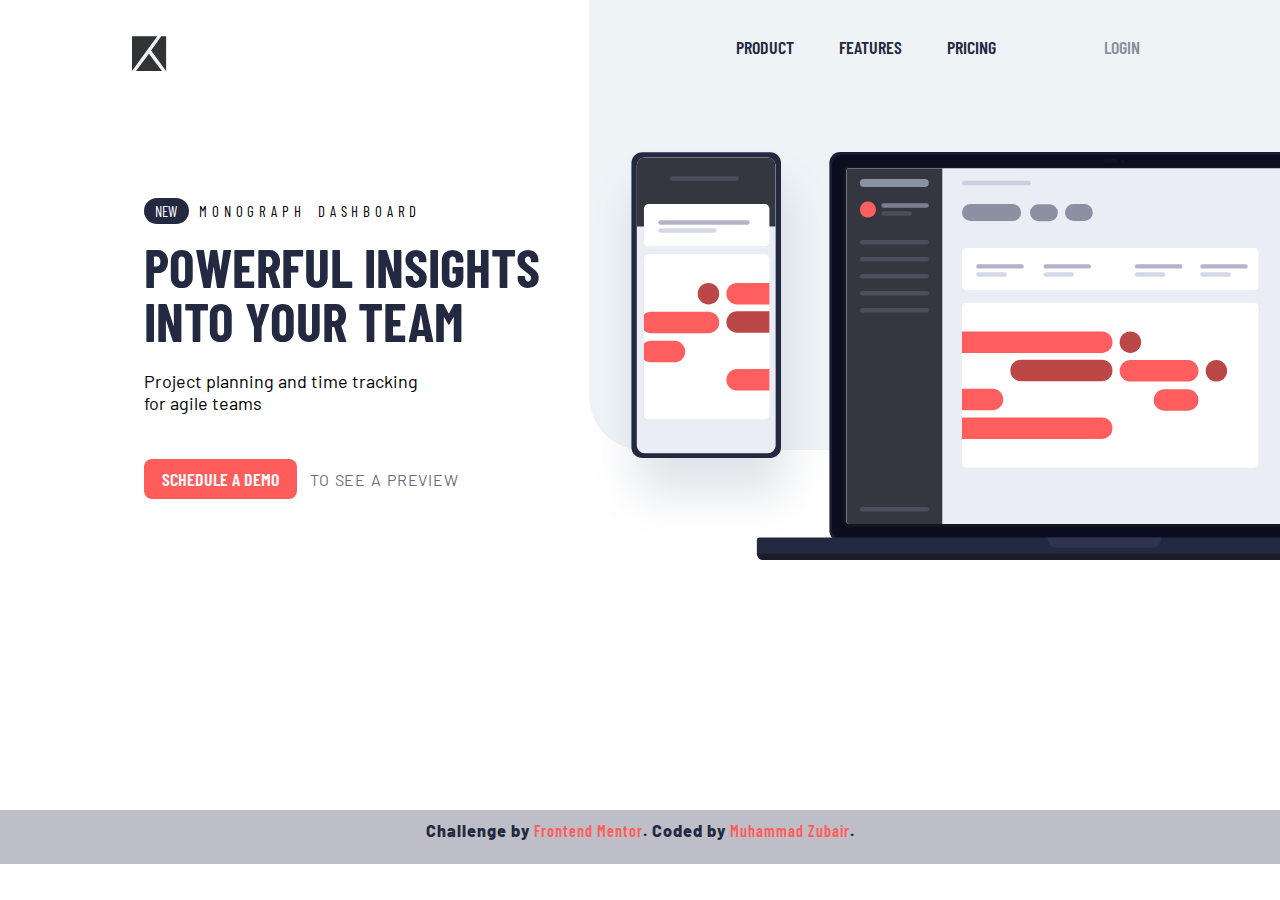
<file: 02. Junior level Projects/project-tracking-intro-component/index.html>
<!DOCTYPE html>
<html lang="en">

<head>
  <meta charset="UTF-8">
  <meta name="viewport" content="width=device-width, initial-scale=1.0">
  <!-- displays site properly based on user's device -->

  <link rel="icon" type="image/png" sizes="32x32" href="./images/favicon-32x32.png">
  <link rel="stylesheet" href="css/styles.css">
  <link rel="preconnect" href="https://fonts.googleapis.com">
  <link rel="preconnect" href="https://fonts.gstatic.com" crossorigin>
  <link href="https://fonts.googleapis.com/css2?family=Barlow&display=swap" rel="stylesheet">
  <title>Frontend Mentor | Project tracking intro component</title>

  <!-- Feel free to remove these styles or customise in your own stylesheet 👍 -->
  <style>
    .attribution a {
      color: hsl(0, 100%, 68%);
      font-weight: 600;
      text-decoration: none;
    }
  </style>
</head>

<body>
  <nav class="navigation">
    <img src="images/logo.svg" alt="">
    <button class="hamburgur" onclick="return toggle_menu(event)"></button>
    <ul>
      <li>PRODUCT</li>
      <li>FEATURES</li>
      <li>PRICING</li>
      <li>LOGIN</li>
    </ul>
  </nav>
  <main class="content">
    <div class="img-devices">
      <img src="images/illustration-devices.svg" alt="">
    </div>
    <div class="content-text">
      <h5><span class="new-tag">NEW</span>MONOGRAPH DASHBOARD</h5>
      <h1>POWERFUL INSIGHTS <br>INTO YOUR TEAM</h1>
      <p>Project planning and time tracking <br>for agile teams</p>
    <form class="form">
      <a href="">SCHEDULE A DEMO</a>
      <span>TO SEE A PREVIEW</span>
    </form>
    </div>
  </main>
  <footer>
    <p class="attribution">
      Challenge by <a href="https://www.frontendmentor.io?ref=challenge" target="_blank">Frontend Mentor</a>.
      Coded by <a href="https://www.linkedin.com/in/muhammad-zubair-b63547176/" target="_blank">Muhammad Zubair</a>.
    </p>
  </footer>
  <script src="js/menu-toggle.js"></script>
</body>

</html>
</file>
<file: 02. Junior level Projects/project-tracking-intro-component/css/styles.css>
@import url('https://fonts.googleapis.com/css2?family=Barlow&display=swap');
@import url('https://fonts.googleapis.com/css2?family=Barlow+Condensed:wght@400;700&display=swap');

*,
*::before,
*::after{
    margin: 0;
    padding: 0;
    box-sizing: border-box;
}
body{  
    font-family: 'Barlow', sans-serif;
    font-size: 18px;
    width: 100vw;
}
h5,a,nav{
    font-family: 'Barlow Condensed', sans-serif;
    font-weight: 400;
}
.content{
    display: flex;
    flex-direction: row-reverse;
    justify-content: space-between;
    overflow: hidden;
    height: 80vh;
}
nav{
    display: flex;
    justify-content: space-around;
    padding: 2em;
    height: 10vh;
}
nav > ul{
    display: flex;
    justify-content: space-around;
    margin-left: 25em;
}
nav:after {
    content: '';
    position: absolute;
    left: 46%;
    right: 0;
    top: 0;
    bottom: 50%;
    background: hsl(207, 33%, 95%);
    border-radius: 0 0 0 3em;
    z-index: -1;
}
#visual{
    width: 50%;
    background-color: hsl(207, 33%, 95%);
    padding: 3em 4em;
}
nav > ul > li{
    list-style-type: none;
    color: hsl(230, 29%, 20%);
    font-weight: 600;
    margin-right: 2.5em;
}
nav > ul > li:hover{
    text-decoration: underline;
    cursor: pointer;
}
nav > ul > li:last-of-type{
    color: hsla(230, 29%, 20%, 0.5);
    margin-left: 3.5em;
}
.content-text{
    margin-top: 6em;
    padding-left: 8em;
    width: 60%;
}
.content-text h5{
    letter-spacing: 0.3rem;
    word-spacing: 0.3rem;
}
.content-text span{
    letter-spacing: initial;
    word-spacing: initial;
}
.img-devices{
}
img[src*='devices']{
    width: 125%;
    /* width: 150vw; */
    margin-top: 3em;
}
nav > img[src*='logo']{
    width: 35px;
    height: 35px;
    color: black;
    background-color: hsl(207, 33%, 95%);
    margin-left: 2em;
}
button.hamburgur{
    display: none;
}
.new-tag{
    background-color: hsl(230, 29%, 20%);
    display: inline-block;
    width: 3em;
    padding: 4px;
    border-radius: 2em;
    color: white;
    margin-right: 0.7em;
    text-align: center;
}
.content >div > h1{
    margin-top: 0.3em;
    margin-bottom: 0.4em;
    font-family: 'Barlow Condensed', sans-serif;
    font-weight: 700;
    font-size: 3em;
    color: hsl(230, 29%, 20%);
    line-height: 1em;
}
.content > div > form{
    margin-top: 3em;
}
.content > div > form >a{
    background-color: hsl(0, 100%, 68%);
    text-decoration: none;
    padding: 0.5em 1em;
    border-radius: 8px;
    color: white;
    margin-right: 0.5em;
    font-weight: 600;
}
.content > div > form > a:hover{
    background-color: hsla(0, 100%, 68%,0.8);
}
.form span{
    word-spacing: 0.08rem;
    letter-spacing: 0.05rem;
    color: hsla(230, 29%, 20%, 0.7);
    font-size: 16px;
}
footer{
    text-align: center;
    height: 6vh;
    color: hsl(230, 29%, 20%);
    background-color: hsla(230, 29%, 20%, 0.3);
    padding: 0.6em;
    font-weight: 800;
}
.attribution {
    font-size: 0.9em;
    letter-spacing: 1px;
}




@media (max-width: 375px){


.content{
    display: flex;
    flex-direction: column;
    justify-content: flex-start;
    overflow: hidden;
    height: 84vh;
}
nav{
    display: flex;
    justify-content: space-between;
    padding: 2em;
    /* height: 10vh; */
}
nav > ul{
    margin-left: 0;
    display: none;
}
nav:after {
    content: '';
    position: absolute;
    left: 46%;
    right: 0;
    top: 0;
    bottom: 50%;
    background: hsl(207, 33%, 95%);
    border-radius: 0 0 0 3em;
    z-index: -1;
}
nav > ul > li{
    list-style-type: none;
    color: hsl(230, 29%, 20%);
    font-weight: 600;
    margin: 0 auto
}
nav > ul > li:hover{
    text-decoration: underline;
    cursor: pointer;
}
nav > ul > li:last-of-type{
    color: hsla(230, 29%, 20%, 0.5);
    margin: 0 auto;
}
nav > ul > li:last-of-type::before{
    content: "";
    position: absolute;
    width: 80%;
    left: 10%;
    border: 1px solid rgba(160, 161, 172, 0.25);
    transform:translateY(-0.9rem)
}
.active ~ ul{
    display: flex;
    flex-direction: column;
    justify-content: space-around;
    position: fixed;
    width: 80vw;
    height: 26vh;
    left: 2em;
    right: 2em;
    top: 5em;
    background-color: white;
    z-index: 20;
    border-radius: 0.25rem;
    box-shadow: 0 0 10px 1px rgba(0, 0, 0, 0.1);
}
.content-text{
    margin-top: 6em;
    padding-left: 2em;
    width: 100%;
}
.img-devices{
}
img[src*='devices']{
    width: 130%;
    /* width: 150vw; */
    margin-top: 1em;
    margin-left: 0.8em;
}
nav > img[src*='logo']{
    width: 1.5rem;
    height: 1.5rem;
    margin-left: 0;
}
button.hamburgur{
    width: 1.5rem;
    height: 1.5rem;
    display: initial;
    background-image: url(/images/icon-hamburger.svg);
    border: none;
    background-repeat: no-repeat;
}
button.active{
    background-image: url(/images/icon-close.svg);
}
.new-tag{
    background-color: hsl(230, 29%, 20%);
    display: inline-block;
    width: 3em;
    padding: 4px;
    border-radius: 2em;
    color: white;
    margin-right: 0.7em;
    text-align: center;
}
.content >div > h1{
    margin-top: 0.3em;
    margin-bottom: 0.4em;
    font-family: 'Barlow Condensed', sans-serif;
    font-weight: 700;
    font-size: 2em;
    color: hsl(230, 29%, 20%);
    line-height: 1em;
    text-transform: uppercase;
}
.content > div > form{
    margin-top: 2em;
}
.content > div > form >a{
    background-color: hsl(0, 100%, 68%);
    text-decoration: none;
    padding: 0.5em 1em;
    border-radius: 8px;
    color: white;
    margin-right: 0.5em;
}
.content > div > form > a:hover{
    background-color: hsla(0, 100%, 68%,0.8);
}
footer{
    text-align: center;
    height: 6vh;
    color: hsl(230, 29%, 20%);
    background-color: hsla(230, 29%, 20%, 0.3);
    padding: 0.7em;
    font-weight: 800;
}
.attribution{
    font-size: 0.8em;
    letter-spacing: normal;
}

}
</file>
